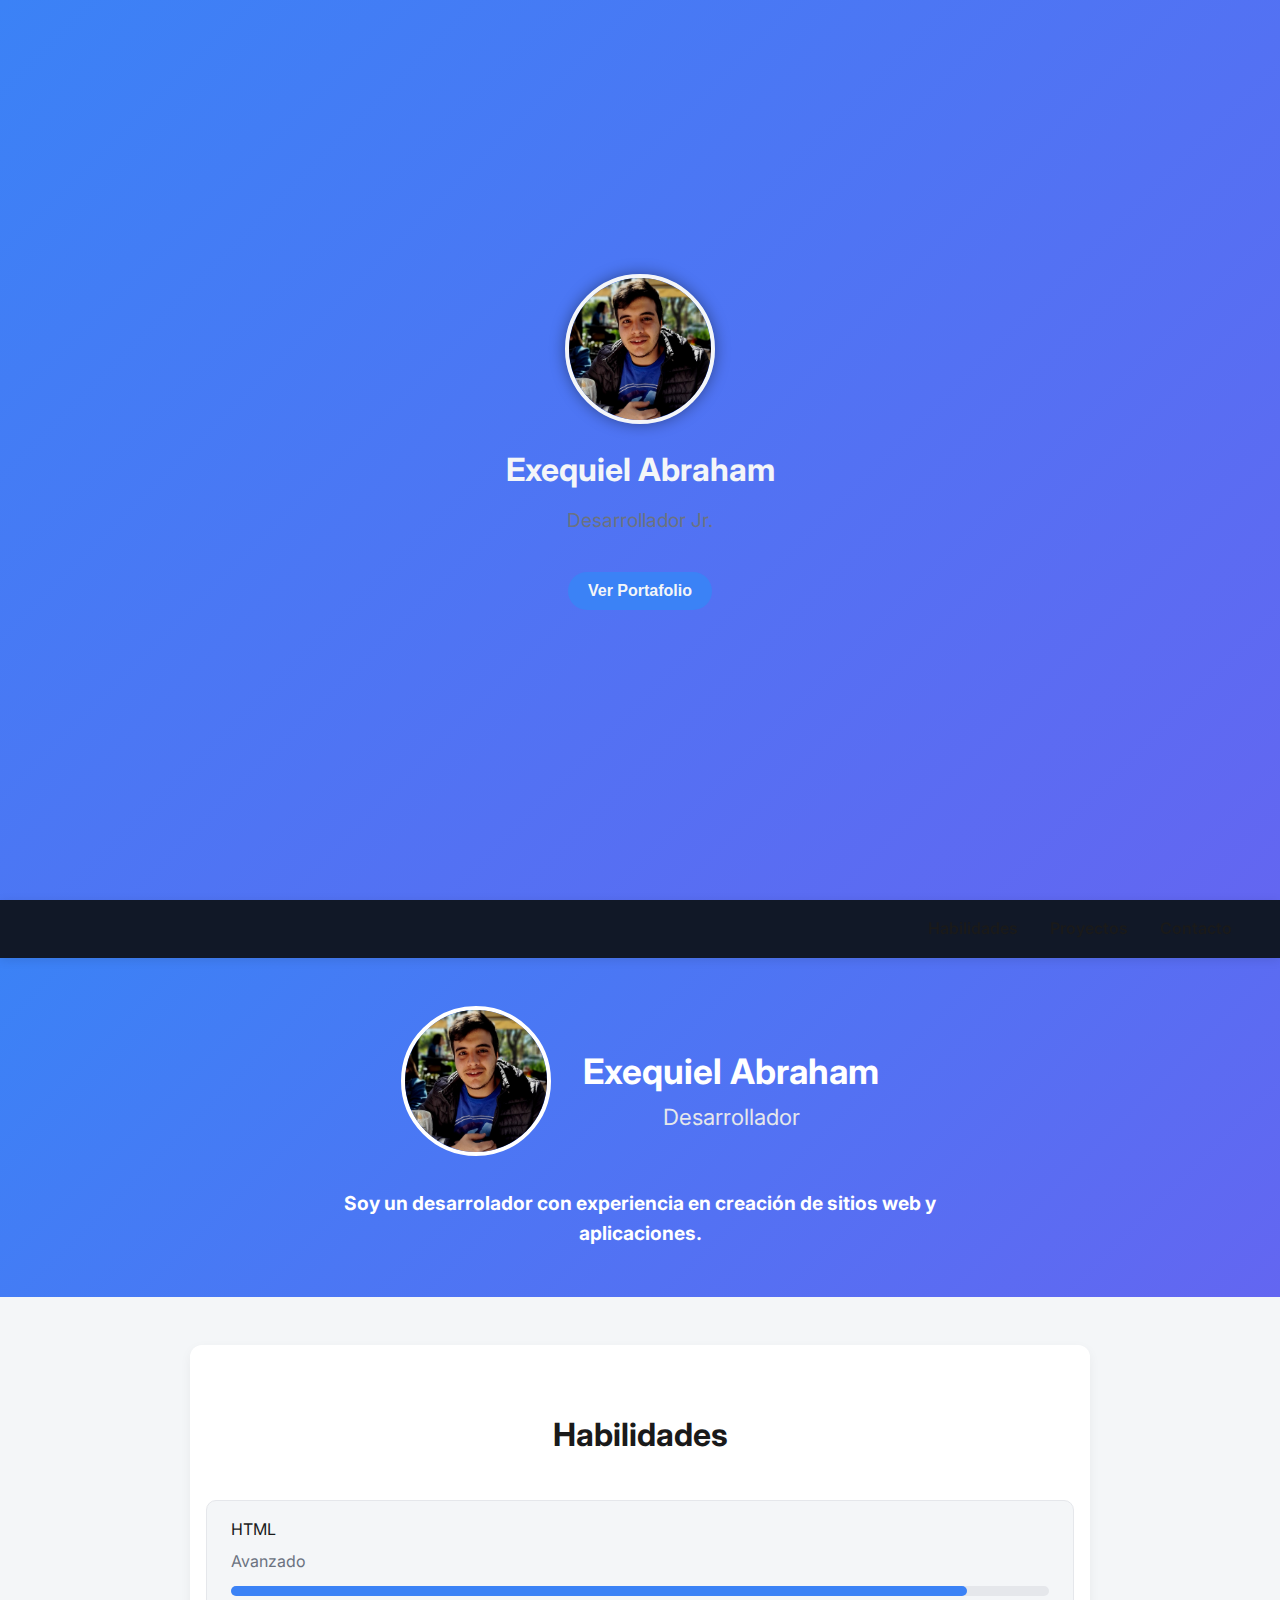
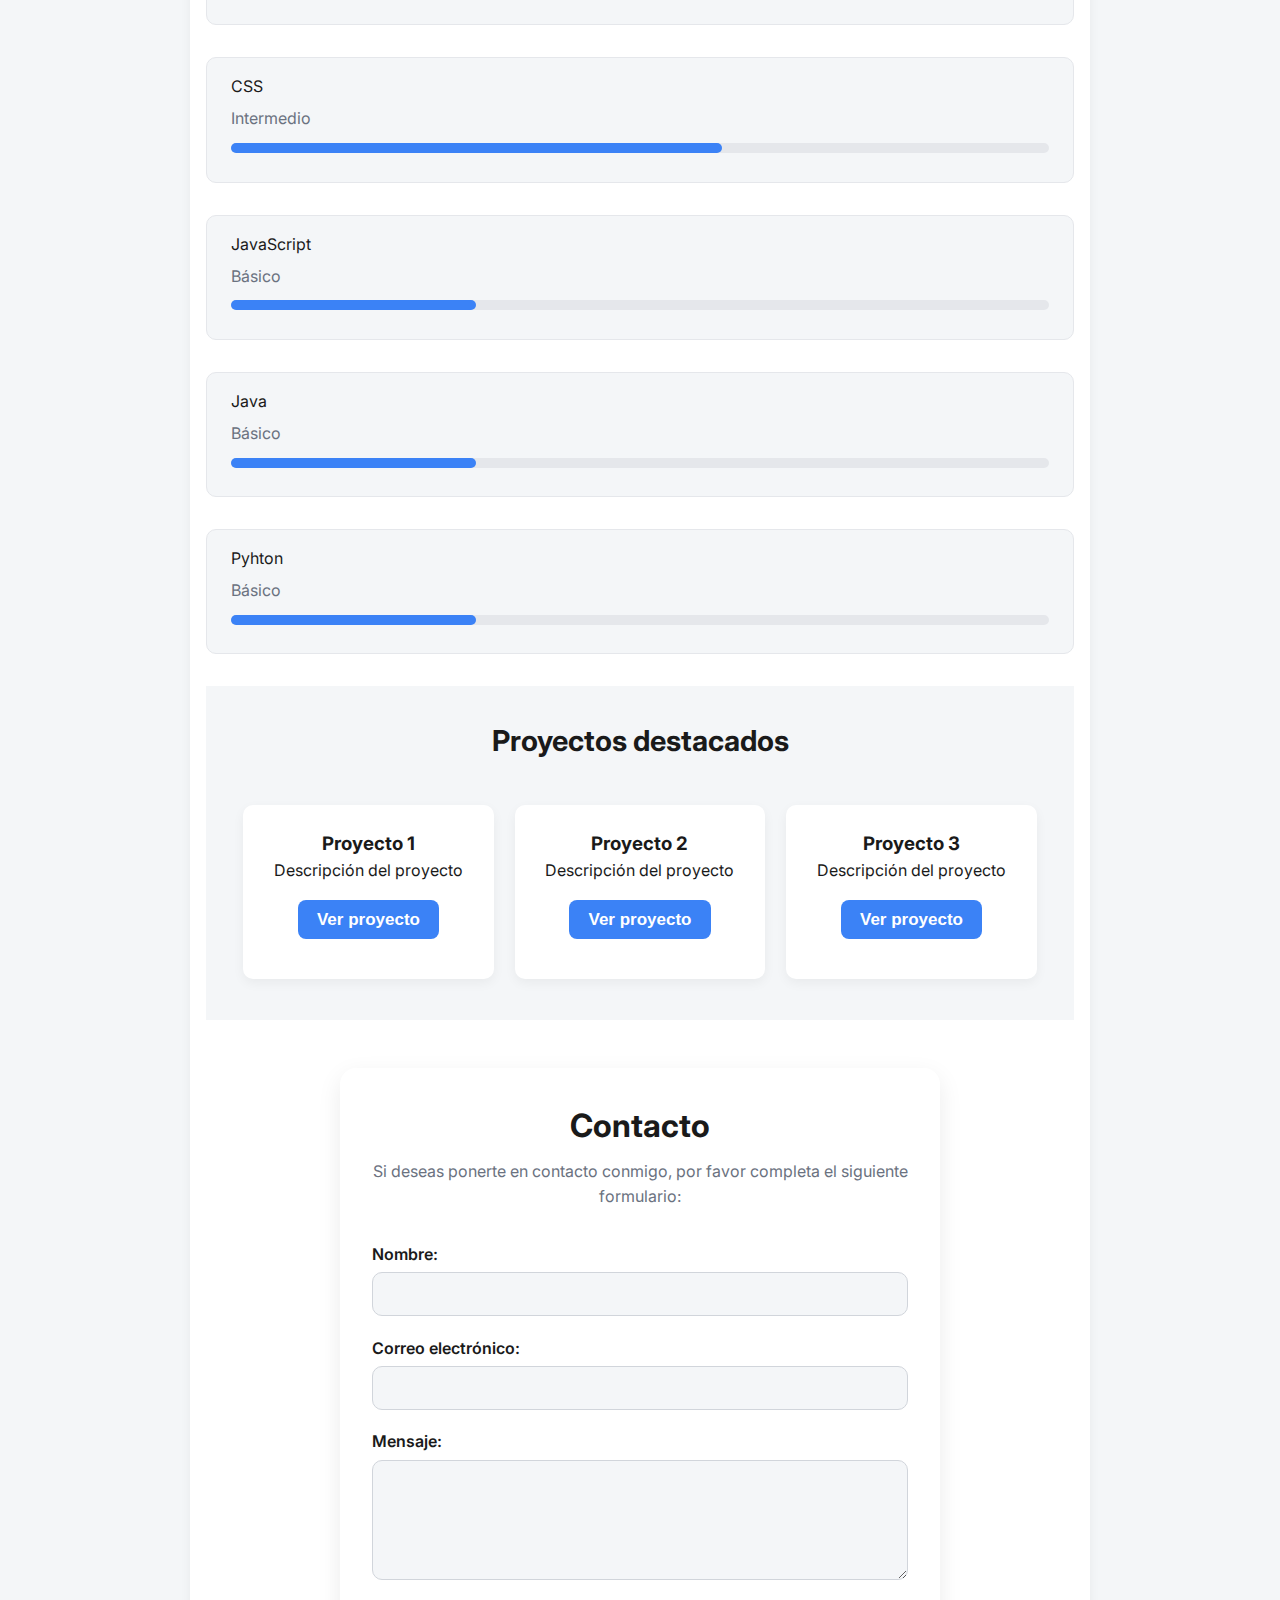
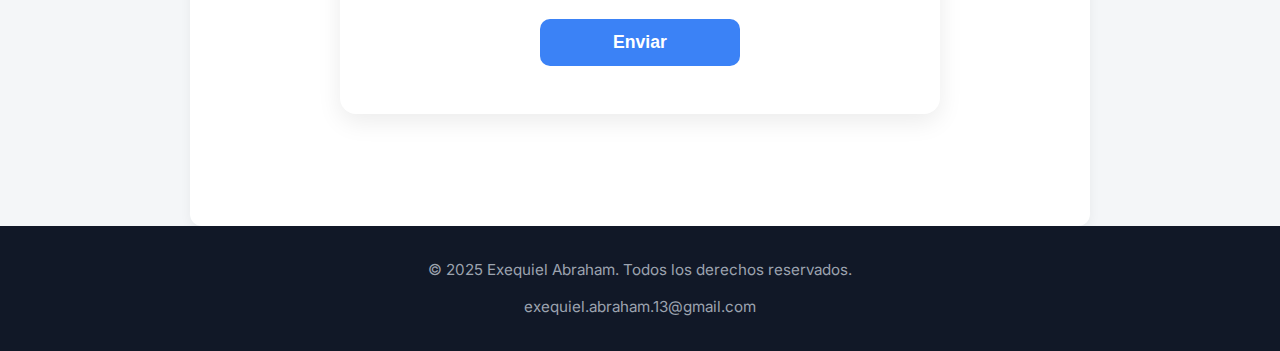
<file: index.html>
<!DOCTYPE html>
<html lang="es-LA">
  <head>
    <meta charset="UTF-8" />
    <meta http-equiv="X-UA-Compatible" content="IE=edge" />
    <link rel="stylesheet" href="./css/style.css" />

    <meta name="viewport" content="width=device-width, initial-scale=1.0" />
    <title>Portafolio de Exequiel Abraham - Desarrollador</title>
  </head>

  <section class="portada">
    <img src="./media/img/img-perfil-portafolio.jpeg" alt="Foto de Exequiel" />
    <h1>Exequiel Abraham</h1>
    <p>Desarrollador Jr.</p>
    <button
      onclick="document.getElementById('contenido').scrollIntoView({behavior:'smooth'})"
    >
      Ver Portafolio
    </button>
  </section>

  <section id="contenido"></section>

  <body>
    <nav class="navegacion">
      <ul>
        <li><a href="#habilidades">Habilidades</a></li>
        <li><a href="#proyectos">Proyectos</a></li>
        <li><a href="#contacto">Contacto</a></li>
      </ul>
    </nav>
    <header>
      <section class="img">
        <img
          src="./media/img/img-perfil-portafolio.jpeg"
          alt="Foto de perfil de Exequiel Abraham"
          class="foto-perfil"
        />
        <div class="datos-personales">
          <h1 class="nombre">Exequiel Abraham</h1>
          <h2 class="titulo">Desarrollador</h2>
        </div>
      </section>
      <section class="presentacion">
        <h4 class="descripcion">
          Soy un desarrolador con experiencia en creación de sitios web y
          aplicaciones.
        </h4>
      </section>
    </header>

    <section class="habilidades" id="habilidades">
      <h2 class="titulo-hab">Habilidades</h2>
      <ul>
        <li class="habilidad">
          HTML
          <span class="nivel"
            >Avanzado
            <progress value="90" max="100"></progress>
          </span>
        </li>
        <li class="habilidad">
          CSS
          <span class="nivel"
            >Intermedio
            <progress value="60" max="100"></progress>
          </span>
        </li>
        <li class="habilidad">
          JavaScript
          <span class="nivel"
            >Básico
            <progress value="30" max="100"></progress>
          </span>
        </li>
        <li class="habilidad">
          Java
          <span class="nivel"
            >Básico
            <progress value="30" max="100"></progress>
          </span>
        </li>
        <li class="habilidad">
          Pyhton
          <span class="nivel"
            >Básico
            <progress value="30" max="100"></progress>
          </span>
        </li>
      </ul>
      <section class="proyectos" id="proyectos">
        <h2 class="titulo-proyectos">Proyectos destacados</h2>

        <section class="proyecto1">
          <h3>Proyecto 1</h3>
          <p>Descripción del proyecto</p>
          <button>Ver proyecto</button>
        </section>
        <section class="proyecto2">
          <h3>Proyecto 2</h3>
          <p>Descripción del proyecto</p>
          <button>Ver proyecto</button>
        </section>
        <section class="proyecto3">
          <h3>Proyecto 3</h3>
          <p>Descripción del proyecto</p>
          <button>Ver proyecto</button>
        </section>
      </section>
      <section class="contacto">
        <h2 class="titulo-contacto" id="contacto">Contacto</h2>
        <p>
          Si deseas ponerte en contacto conmigo, por favor completa el siguiente
          formulario:
        </p>

        <form
          action="mailto:exequiel.abraham.13@gmail.com"
          method="post"
          enctype="text/plain"
        >
          <label for="nombre">Nombre:</label>
          <input type="text" id="nombre" name="nombre" required />

          <label for="email">Correo electrónico:</label>
          <input type="email" id="email" name="email" required />

          <label for="mensaje">Mensaje:</label>
          <textarea id="mensaje" name="mensaje" rows="4" required></textarea>

          <button type="submit">Enviar</button>
        </form>
      </section>
    </section>
    <footer class="footer">
      <section class="footer-contenido">
        <p>&copy; 2025 Exequiel Abraham. Todos los derechos reservados.</p>
        <a class="email-contacto" href="mailto:exequiel.abraham.13@gmail.com">
          exequiel.abraham.13@gmail.com
        </a>
      </section>
    </footer>
  </body>
</html>
</file>
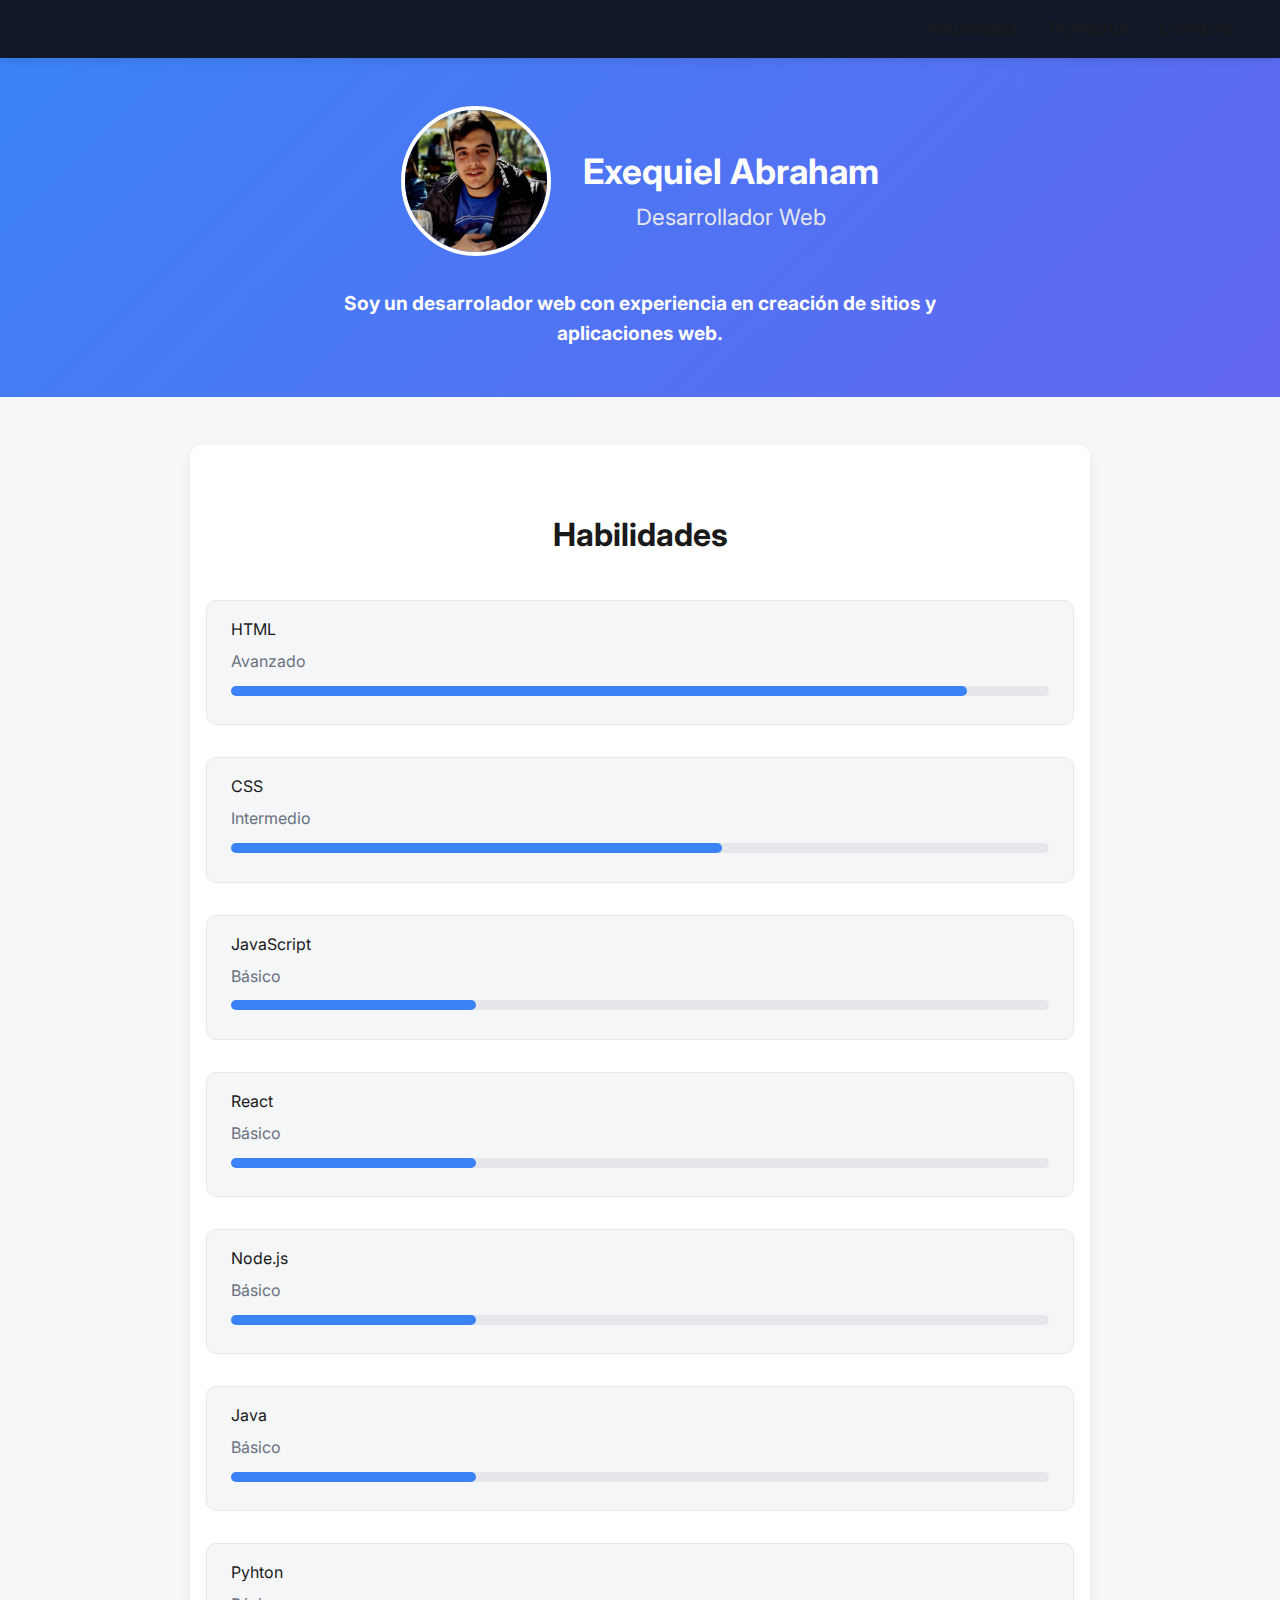
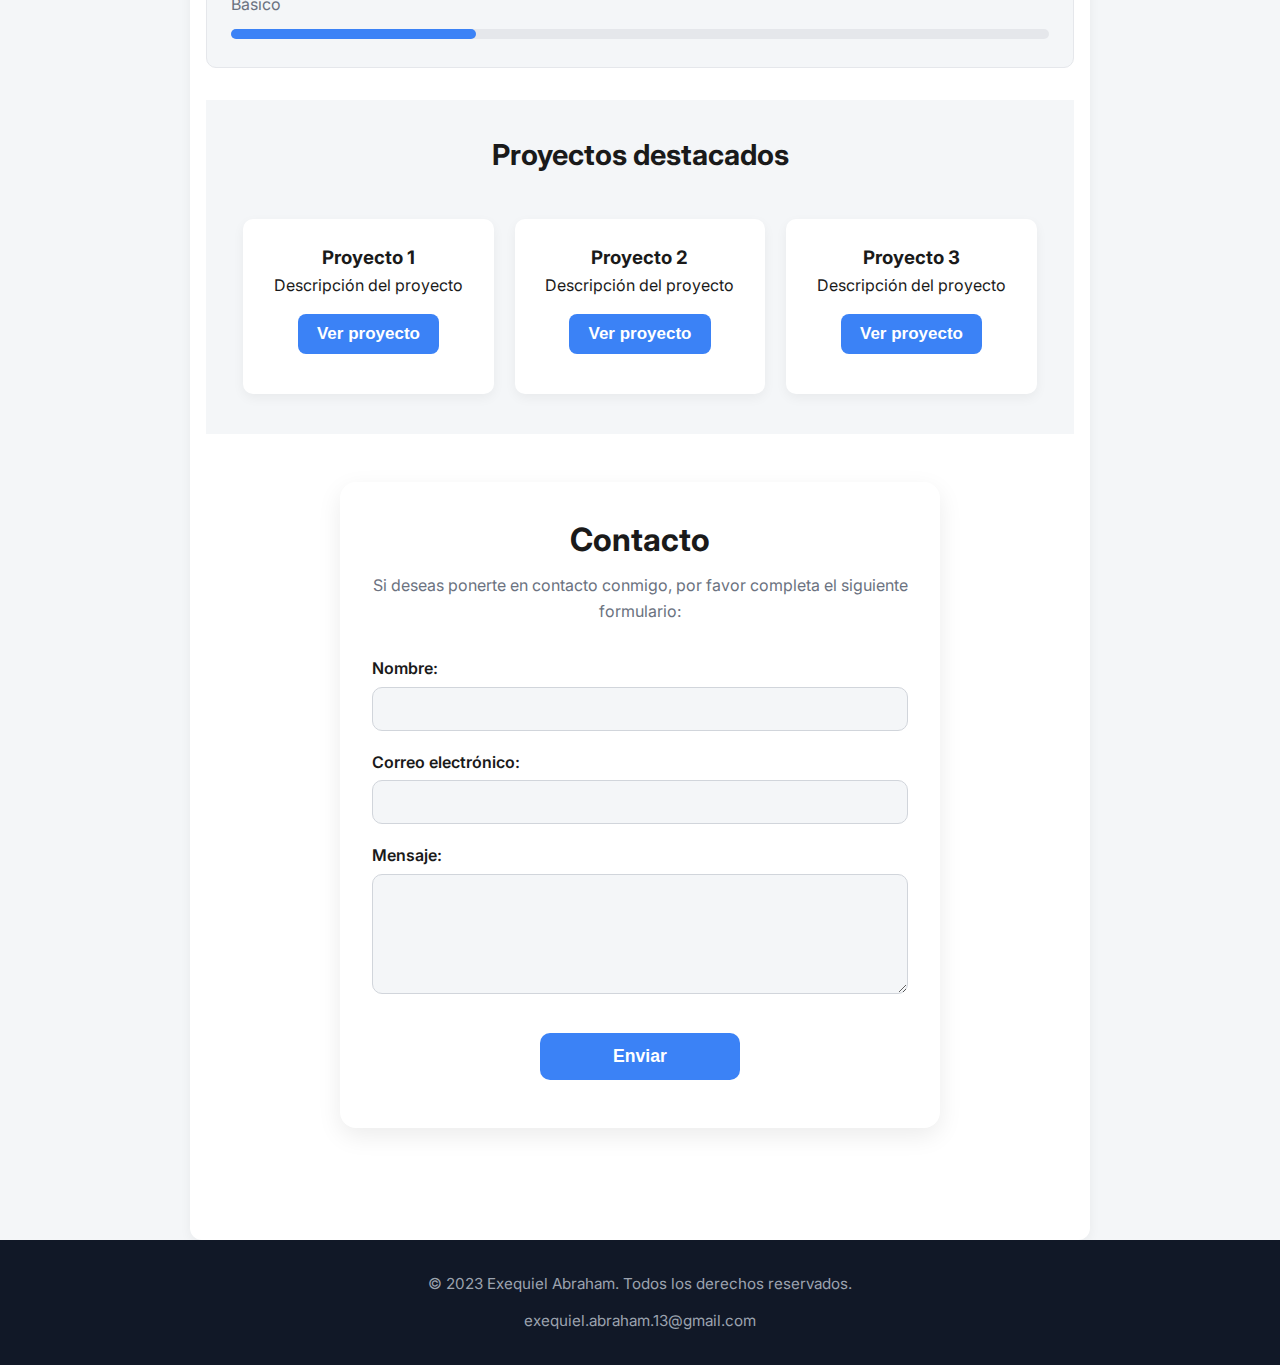
<file: html/index.html>
<!DOCTYPE html>
<html lang="es-LA">
  <head>
    <meta charset="UTF-8" />
    <meta http-equiv="X-UA-Compatible" content="IE=edge" />
    <link rel="stylesheet" href="../css/style.css" />
    <meta name="viewport" content="width=device-width, initial-scale=1.0" />
    <title>Portafolio de Exequiel Abraham - Desarrollador Web</title>
  </head>

  <body>
    <nav class="navegacion">
      <ul>
        <li><a href="#habilidades">Habilidades</a></li>
        <li><a href="#proyectos">Proyectos</a></li>
        <li><a href="#contacto">Contacto</a></li>
      </ul>
    </nav>
    <header>
      <section class="img">
        <img
          src="/media/img/img-perfil-portafolio.jpeg"
          alt="Foto de perfil de Exequiel Abraham"
          class="foto-perfil"
        />
        <div class="datos-personales">
          <h1 class="nombre">Exequiel Abraham</h1>
          <h2 class="titulo">Desarrollador Web</h2>
        </div>
      </section>
      <section class="presentacion">
        <h4 class="descripcion">
          Soy un desarrolador web con experiencia en creación de sitios y
          aplicaciones web.
        </h4>
      </section>
    </header>

    <section class="habilidades" id="habilidades">
      <h2 class="titulo-hab">Habilidades</h2>
      <ul>
        <li class="habilidad">
          HTML
          <span class="nivel"
            >Avanzado
            <progress value="90" max="100"></progress>
          </span>
        </li>
        <li class="habilidad">
          CSS
          <span class="nivel"
            >Intermedio
            <progress value="60" max="100"></progress>
          </span>
        </li>
        <li class="habilidad">
          JavaScript
          <span class="nivel"
            >Básico
            <progress value="30" max="100"></progress>
          </span>
        </li>
        <li class="habilidad">
          React
          <span class="nivel"
            >Básico
            <progress value="30" max="100"></progress>
          </span>
        </li>
        <li class="habilidad">
          Node.js
          <span class="nivel"
            >Básico
            <progress value="30" max="100"></progress>
          </span>
        </li>
        <li class="habilidad">
          Java
          <span class="nivel"
            >Básico
            <progress value="30" max="100"></progress>
          </span>
        </li>
        <li class="habilidad">
          Pyhton
          <span class="nivel"
            >Básico
            <progress value="30" max="100"></progress>
          </span>
        </li>
      </ul>
      <section class="proyectos" id="proyectos">
        <h2 class="titulo-proyectos">Proyectos destacados</h2>

        <section class="proyecto1">
          <h3>Proyecto 1</h3>
          <p>Descripción del proyecto</p>
          <button>Ver proyecto</button>
        </section>
        <section class="proyecto2">
          <h3>Proyecto 2</h3>
          <p>Descripción del proyecto</p>
          <button>Ver proyecto</button>
        </section>
        <section class="proyecto3">
          <h3>Proyecto 3</h3>
          <p>Descripción del proyecto</p>
          <button>Ver proyecto</button>
        </section>
      </section>
      <section class="contacto">
        <h2 class="titulo-contacto" id="contacto">Contacto</h2>
        <p>
          Si deseas ponerte en contacto conmigo, por favor completa el siguiente
          formulario:
        </p>

        <form
          action="mailto:exequiel.abraham.13@gmail.com"
          method="post"
          enctype="text/plain"
        >
          <label for="nombre">Nombre:</label>
          <input type="text" id="nombre" name="nombre" required />

          <label for="email">Correo electrónico:</label>
          <input type="email" id="email" name="email" required />

          <label for="mensaje">Mensaje:</label>
          <textarea id="mensaje" name="mensaje" rows="4" required></textarea>

          <button type="submit">Enviar</button>
        </form>
      </section>
    </section>
    <footer class="footer">
  <section class="footer-contenido">
    <p>&copy; 2023 Exequiel Abraham. Todos los derechos reservados.</p>
    <a class="email-contacto" href="mailto:exequiel.abraham.13@gmail.com">
      exequiel.abraham.13@gmail.com
    </a>
  </section>
</footer>
  </body>
</html>
</file>
<file: css/style.css>
@import url("https://fonts.googleapis.com/css2?family=Inter:wght@400;600;700&display=swap");

:root {
  --bg: #f4f6f8;
  --text: #1a1a1a;
  --accent: #3b82f6;
  --muted: #6b7280;
  --card-bg: #ffffff;
  --progress-bg: #e5e7eb;
  --footer-bg: #111827;
  --footer-text: #9ca3af;
}

/* Modo oscuro automático */
@media (prefers-color-scheme: dark) {
  :root {
    --bg: #111827;
    --text: #f9fafb;
    --accent: #60a5fa;
    --muted: #d1d5db;
    --card-bg: #1f2937;
    --progress-bg: #374151;
    --footer-bg: #000000;
    --footer-text: #6b7280;
  }
}

* {
  margin: 0;
  padding: 0;
  box-sizing: border-box;
  scroll-behavior: smooth;
}

body {
  font-family: "Inter", sans-serif;
  background: var(--bg);
  color: var(--text);
  line-height: 1.6;
  transition: background 0.3s ease, color 0.3s ease;
}

/* Navegación */
nav.navegacion {
  background-color: var(--footer-bg);
  padding: 1rem;
  text-align: center;
  position: sticky;
  top: 0;
  z-index: 1000;
  box-shadow: 0 2px 10px rgba(0, 0, 0, 0.1);
}

nav ul {
  list-style: none;
  display: flex;
  justify-content: center;
  gap: 2rem;
}

nav a {
  color: var(--text);
  text-decoration: none;
  font-weight: 600;
  transition: color 0.3s;
}

nav a:hover {
  color: var(--accent);
}

/* Header */
header {
  text-align: center;
  padding: 3rem 1rem;
  margin-bottom: 3rem;
  background: linear-gradient(135deg, var(--accent), #6366f1);
  color: white;
  animation: fadeIn 1s ease;
}

.img {
  display: flex;
  flex-direction: column;
  align-items: center;
  gap: 1rem;
}
.datos-personales {
  text-align: center;
  animation: slideUp 1s ease;
}

.foto-perfil {
  width: 150px;
  height: 150px;
  object-fit: cover;
  border-radius: 100px;
  border: 4px solid white;
  margin-bottom: 1rem;
  animation: zoomIn 0.8s ease;
}

.nombre {
  font-size: 2.2rem;
  font-weight: 700;
  color: white;
}

.titulo {
  font-size: 1.4rem;
  font-weight: 400;
  color: #e5e7eb;
}

.presentacion {
  margin-top: 1rem;
  font-size: 1.1rem;
  max-width: 600px;
  margin-left: auto;
  margin-right: auto;
  animation: slideUp 1s ease;
}

/* Sección habilidades */
.habilidades {
  padding: 4rem 1rem;
  background-color: var(--card-bg);
  max-width: 900px;
  margin: 0 auto;
  border-radius: 12px;
  box-shadow: 0 4px 12px rgba(0, 0, 0, 0.05);
  animation: fadeIn 1.5s ease;
}

.titulo-hab {
  text-align: center;
  font-size: 2rem;
  margin-bottom: 2.5rem;
  color: var(--text);
}

.habilidades ul {
  list-style: none;
  padding: 0;
  margin: 0;
}

.habilidad {
  margin-bottom: 2rem;
  padding: 1rem 1.5rem;
  background-color: var(--bg);
  border: 1px solid var(--progress-bg);
  border-radius: 10px;
  transition: transform 0.3s ease;
}

.habilidad:hover {
  transform: scale(1.02);
}

.habilidad strong {
  font-size: 1.1rem;
  color: var(--text);
}

.nivel {
  display: block;
  margin-top: 0.4rem;
  color: var(--muted);
  margin-bottom: 0.5rem;
}

progress {
  width: 100%;
  height: 10px;
  appearance: none;
  border-radius: 10px;
}

progress::-webkit-progress-bar {
  background-color: var(--progress-bg);
  border-radius: 10px;
}

progress::-webkit-progress-value {
  background-color: var(--accent);
  border-radius: 10px;
}

/* Proyectos */
.proyectos {
  padding: 2rem 1rem;
  background-color: var(--bg);
}

.titulo-proyectos {
  text-align: center;
  font-size: 1.8rem;
  margin-bottom: 2rem;
  color: var(--text);
}

.proyecto1,
.proyecto2,
.proyecto3 {
  background-color: var(--card-bg);
  border-radius: 10px;
  padding: 1.5rem;
  margin-bottom: 1rem;
  box-shadow: 0 4px 12px rgba(0, 0, 0, 0.05);
  transition: transform 0.3s ease, box-shadow 0.3s ease;
  animation: slideUp 1.2s ease;
}

.proyecto1:hover,
.proyecto2:hover,
.proyecto3:hover {
  transform: scale(1.03);
  box-shadow: 0 6px 15px rgba(0, 0, 0, 0.15);
}

button {
  background-color: var(--accent);
  color: white;
  padding: 0.6rem 1.2rem;
  margin: 1rem;
  border: none;
  border-radius: 8px;
  font-weight: 550;
  font-size: 17px;
  cursor: pointer;
  transition: background-color 0.3s;
}

button:hover {
  background-color: #2563eb;
}

/* Contacto */
.contacto {
  padding: 2rem 2rem 3rem;
  background-color: var(--card-bg);
  max-width: 600px;
  margin: 3rem auto;
  border-radius: 16px;
  box-shadow: 0 8px 24px rgba(0, 0, 0, 0.08);
  animation: fadeIn 1.5s ease;
}

.titulo-contacto {
  text-align: center;
  font-size: 2rem;
  margin-bottom: 0.5rem;
  color: var(--text);
}

.contacto p {
  text-align: center;
  margin-bottom: 2rem;
  color: var(--muted);
  font-size: 1rem;
}

form label {
  display: block;
  margin-top: 1.2rem;
  margin-bottom: 0.3rem;
  font-weight: 600;
  color: var(--text);
}

form input,
form textarea {
  width: 100%;
  padding: 0.75rem 1rem;
  font-size: 1rem;
  background-color: var(--bg);
  color: var(--text);
  border: 1.5px solid #d1d5db;
  border-radius: 10px;
  transition: border-color 0.3s ease, box-shadow 0.3s ease;
}

form input:focus,
form textarea:focus {
  border-color: var(--accent);
  box-shadow: 0 0 0 3px rgba(59, 130, 246, 0.2);
  outline: none;
}

form textarea {
  resize: vertical;
  min-height: 120px;
}

form button[type="submit"] {
  display: block;
  width: 200px;
  margin: 2rem auto 0;
  padding: 0.8rem;
  font-size: 1.1rem;
  font-weight: 600;
  background-color: var(--accent);
  color: white;
  border: none;
  border-radius: 10px;
  transition: background-color 0.3s ease, transform 0.2s ease;
  cursor: pointer;
}

form button[type="submit"]:hover {
  background-color: #2563eb;
  transform: scale(1.02);
}

/* Footer */
.footer {
  background-color: var(--footer-bg);
  color: var(--footer-text);
  padding: 2rem 1rem;
  text-align: center;
  font-size: 0.95rem;
  animation: fadeIn 1.5s ease;
}

.footer a.email-contacto {
  display: block;
  margin-top: 0.8rem;
  color: var(--footer-text);
  text-decoration: none;
  transition: color 0.3s ease;
}

.footer a.email-contacto:hover {
  color: var(--accent);
}

 /* Portada */

.portada {
    height: 100vh;
    display: flex;
    flex-direction: column;
    justify-content: center;
    align-items: center;
    text-align: center;
    background: linear-gradient(135deg, var(--accent), #6366f1);
    color: var(--bg);
    padding: 20px;
}

.portada img {
    width: 150px;
    height: 150px;
    border-radius: 50%;
    object-fit: cover;
    border: 4px solid var(--bg);
    margin-bottom: 20px;
    box-shadow: 0 0 15px rgba(0,0,0,0.4);
}

.portada h1 {
    font-size: 2em;
    margin-bottom: 10px;
    color: var(--bg);
}

.portada p {
    font-size: 1.2em;
    margin-bottom: 20px;
    color: var(--muted);
}

.portada button {
    padding: 10px 20px;
    background-color: var(--accent);
    color: var(--bg);
    border: none;
    border-radius: 25px;
    font-size: 1em;
    cursor: pointer;
    font-weight: 600;
    transition: background-color 0.3s ease, transform 0.2s ease;
}

.portada button:hover {
    background-color: #2563eb;
    transform: scale(1.05);
}

/* Animaciones */
@keyframes fadeIn {
  from {
    opacity: 0;
    transform: translateY(20px);
  }
  to {
    opacity: 1;
    transform: translateY(0);
  }
}

@keyframes slideUp {
  from {
    opacity: 0;
    transform: translateY(40px);
  }
  to {
    opacity: 1;
    transform: translateY(0);
  }
}

@keyframes zoomIn {
  from {
    transform: scale(0.8);
    opacity: 0;
  }
  to {
    transform: scale(1);
    opacity: 1;
  }
}

/* Responsive */
@media (min-width: 768px) {
  nav ul {
    justify-content: flex-end;
    padding-right: 2rem;
  }

  .img {
    flex-direction: row;
    justify-content: center;
    gap: 2rem;
  }

  .presentacion {
    font-size: 1.2rem;
  }

  .proyecto1,
  .proyecto2,
  .proyecto3 {
    display: inline-block;
    width: 30%;
    margin: 1%;
    vertical-align: top;
  }

  .proyectos {
    text-align: center;
  }
}
</file>
